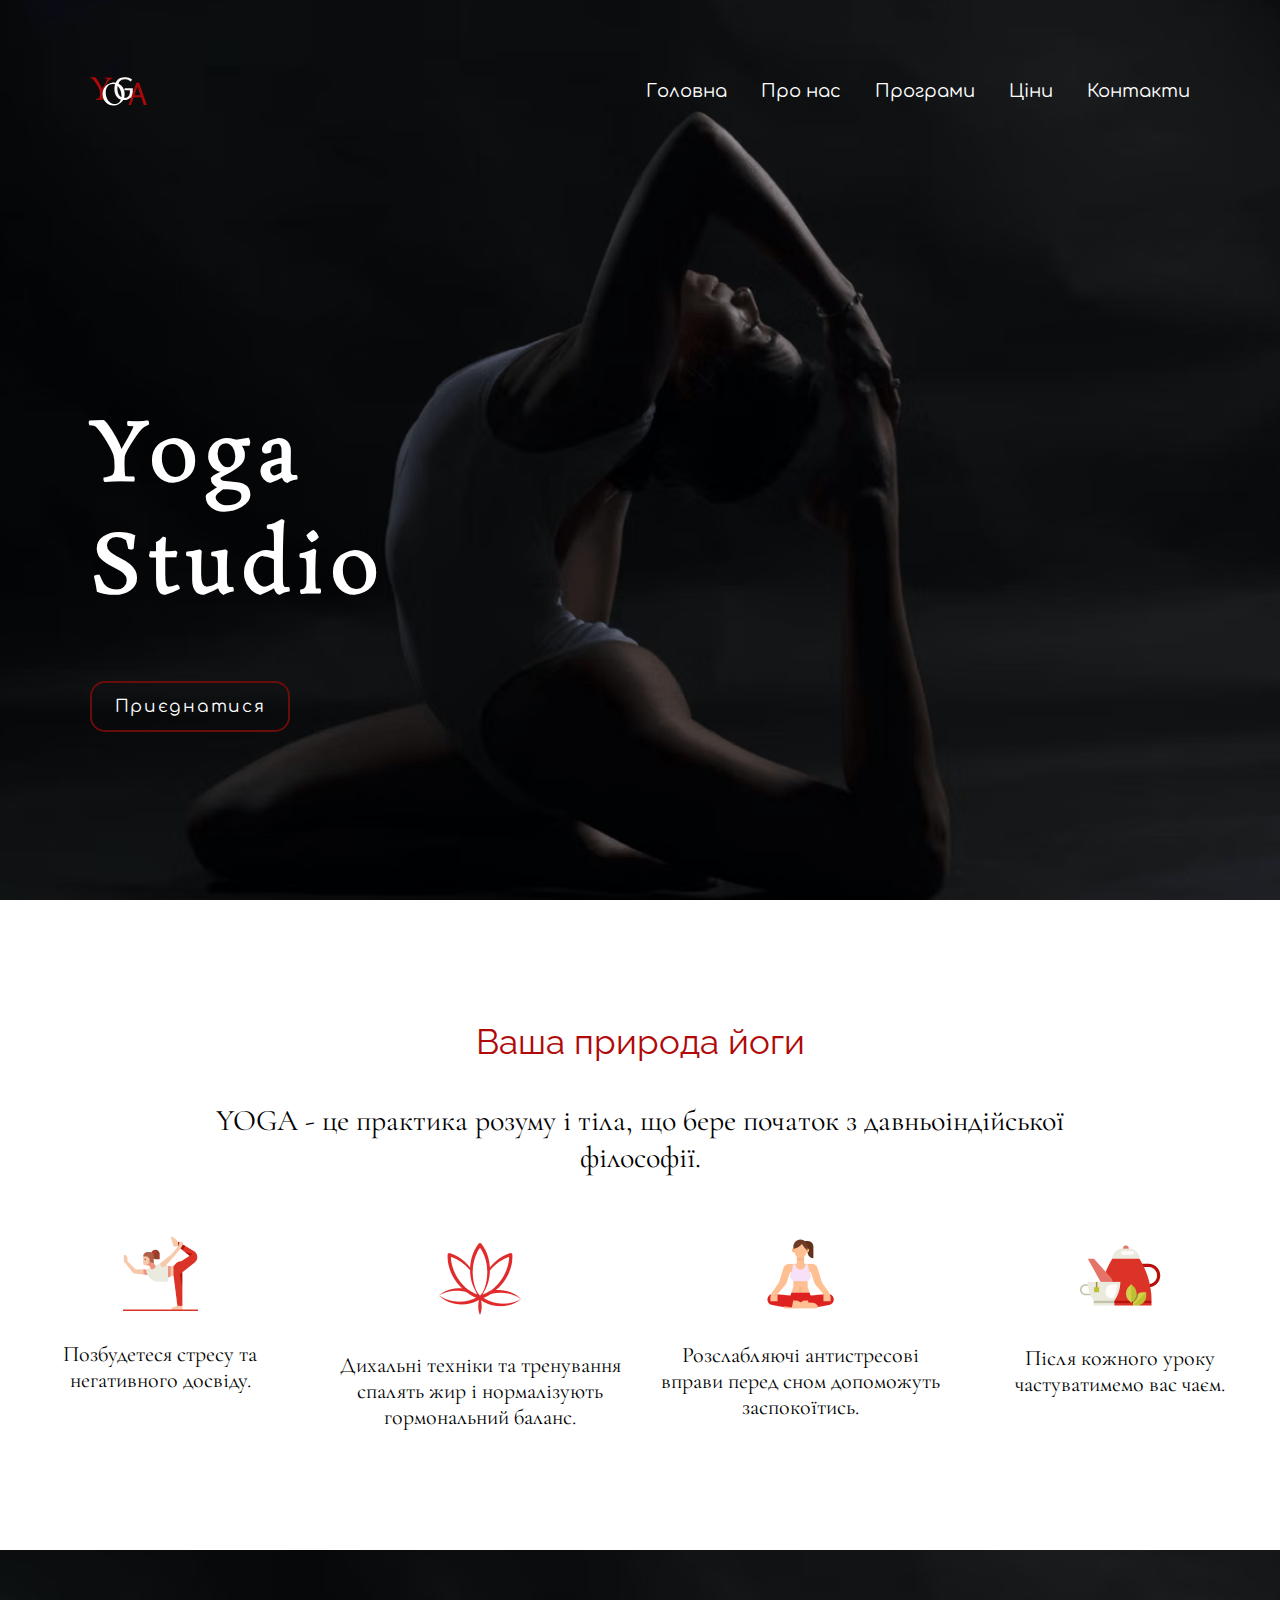
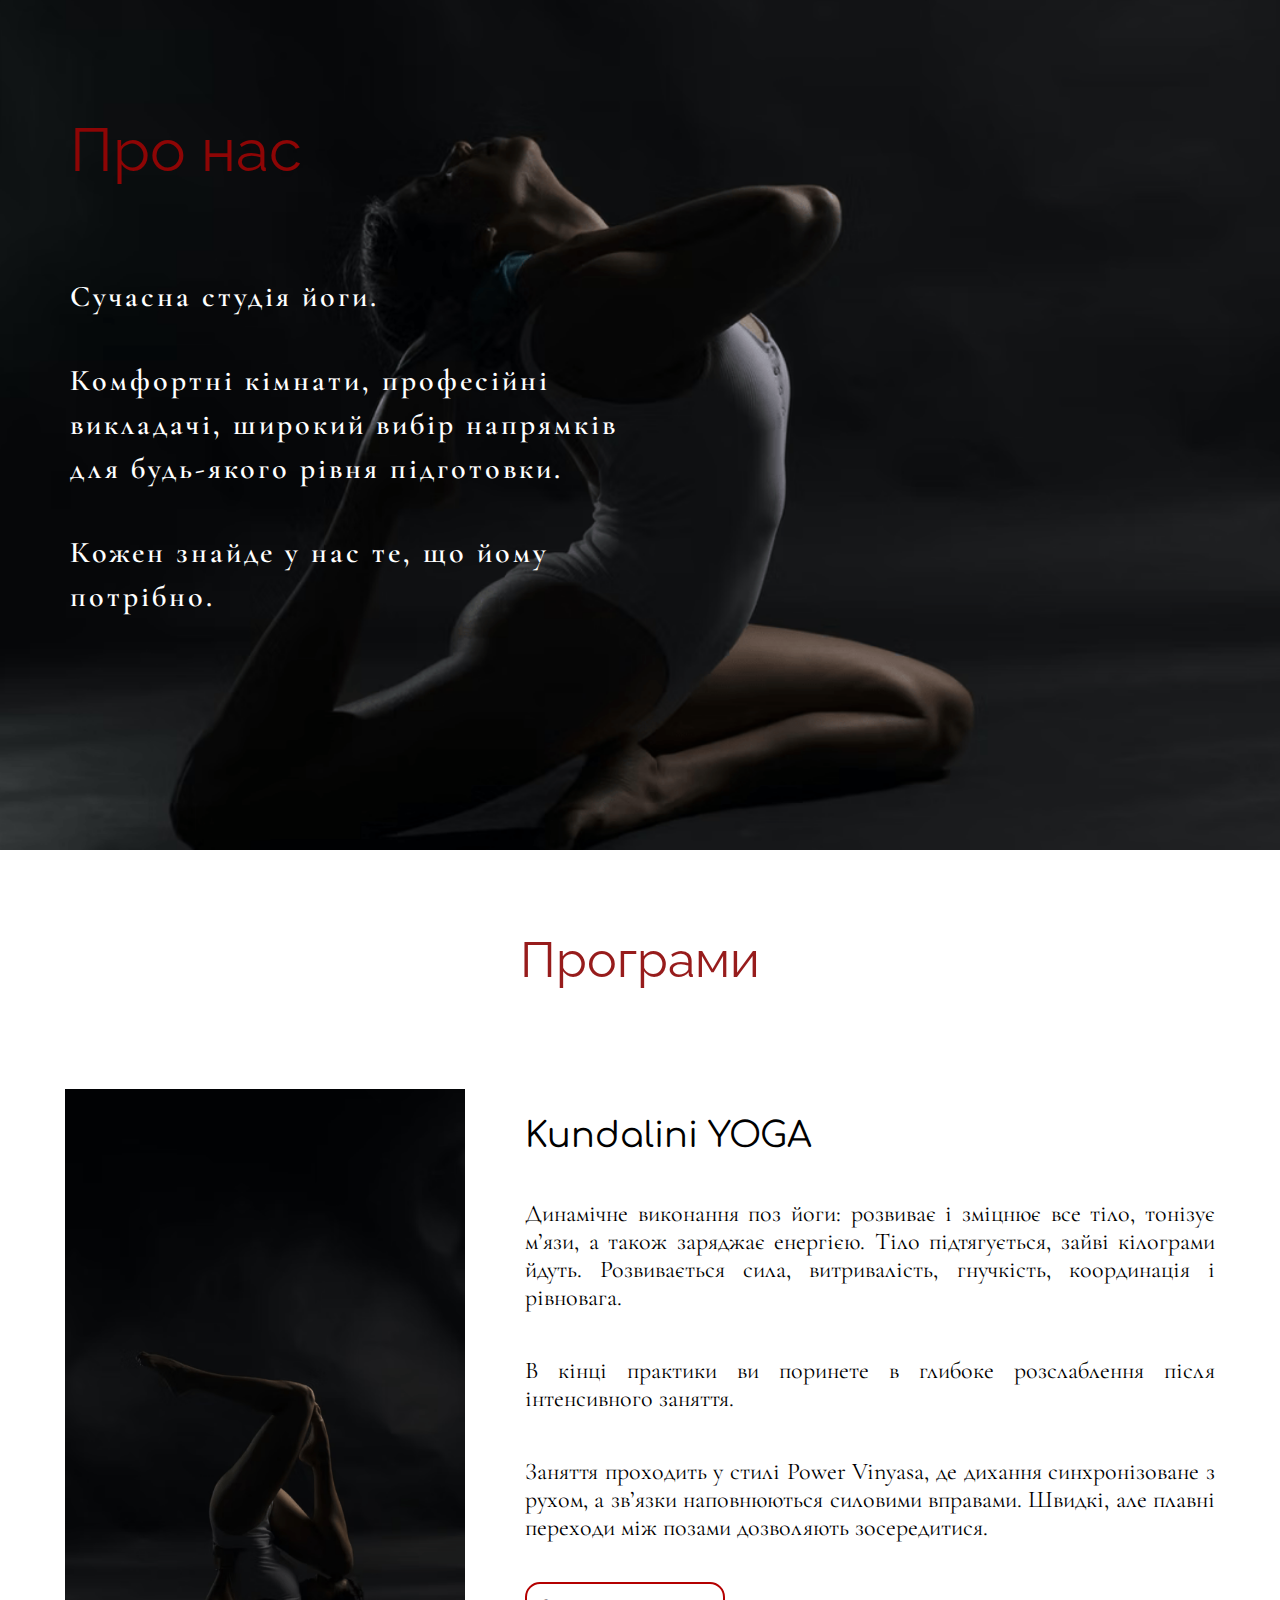
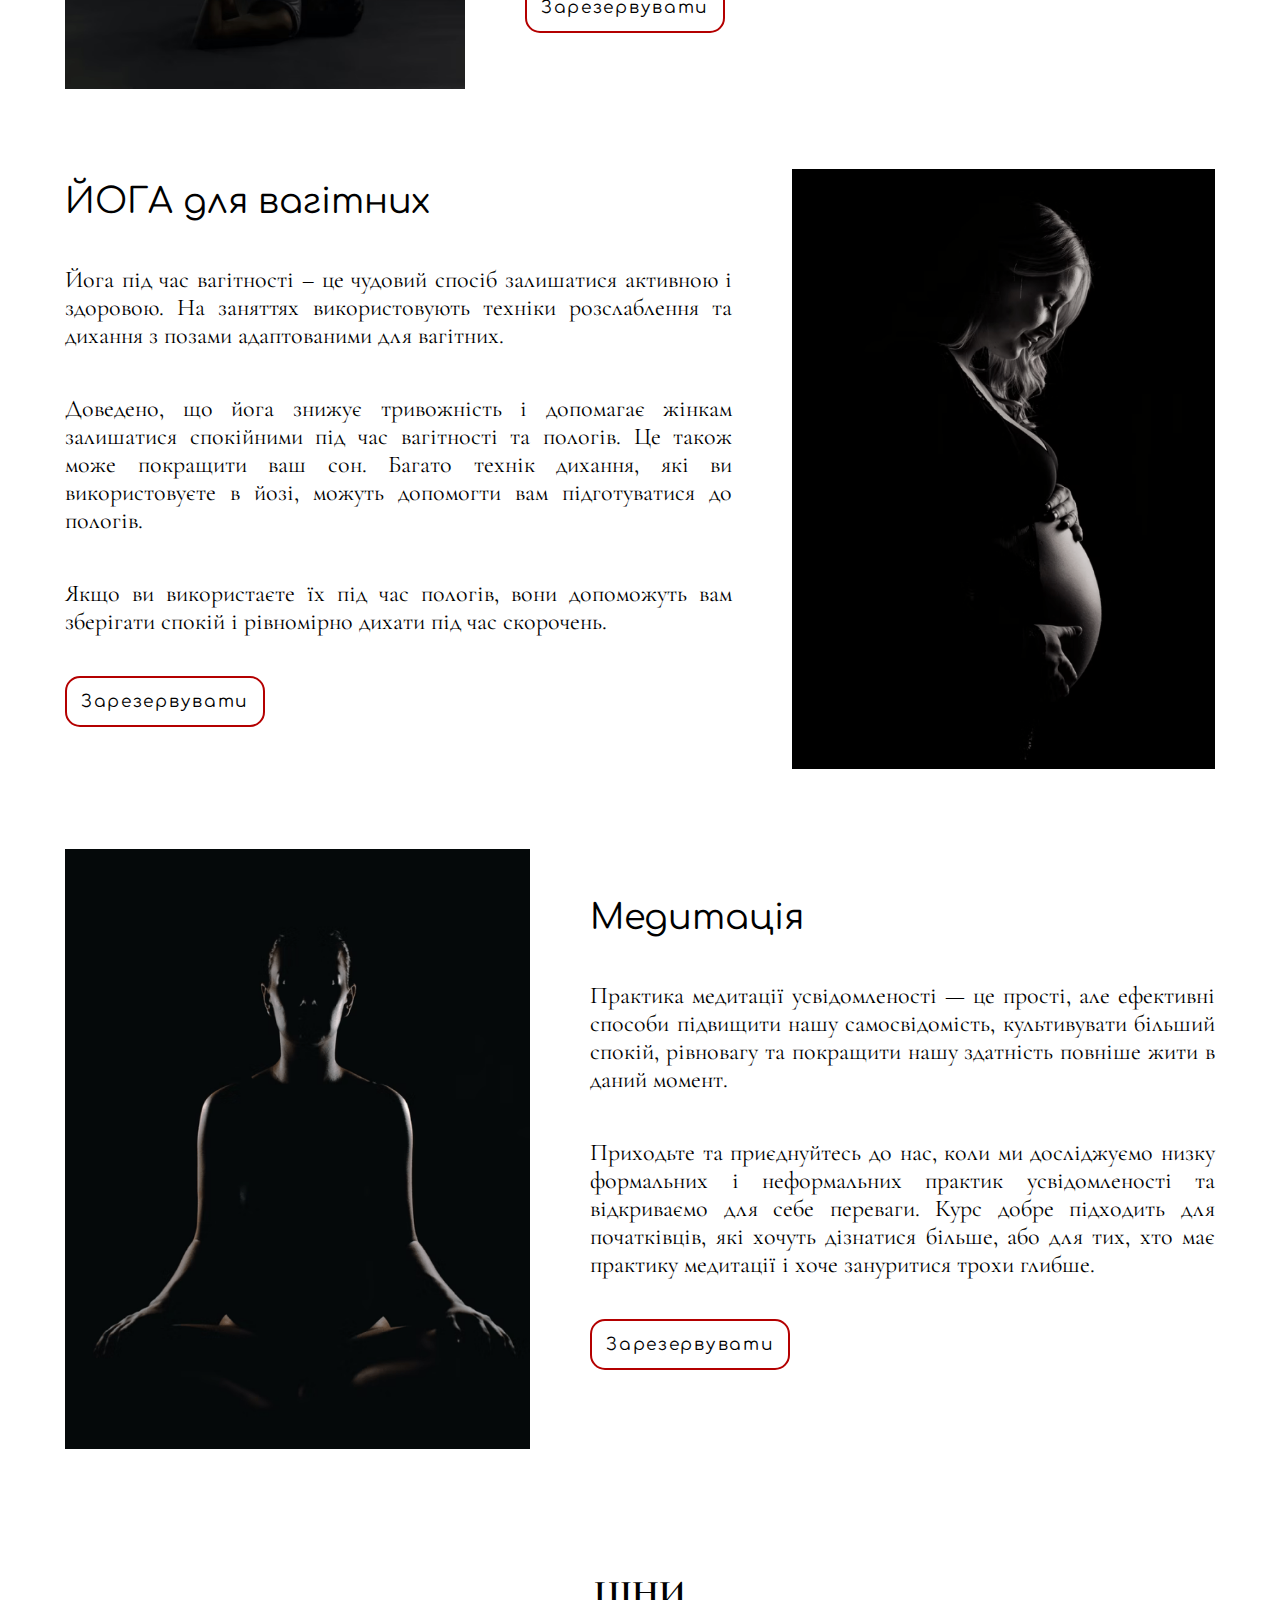
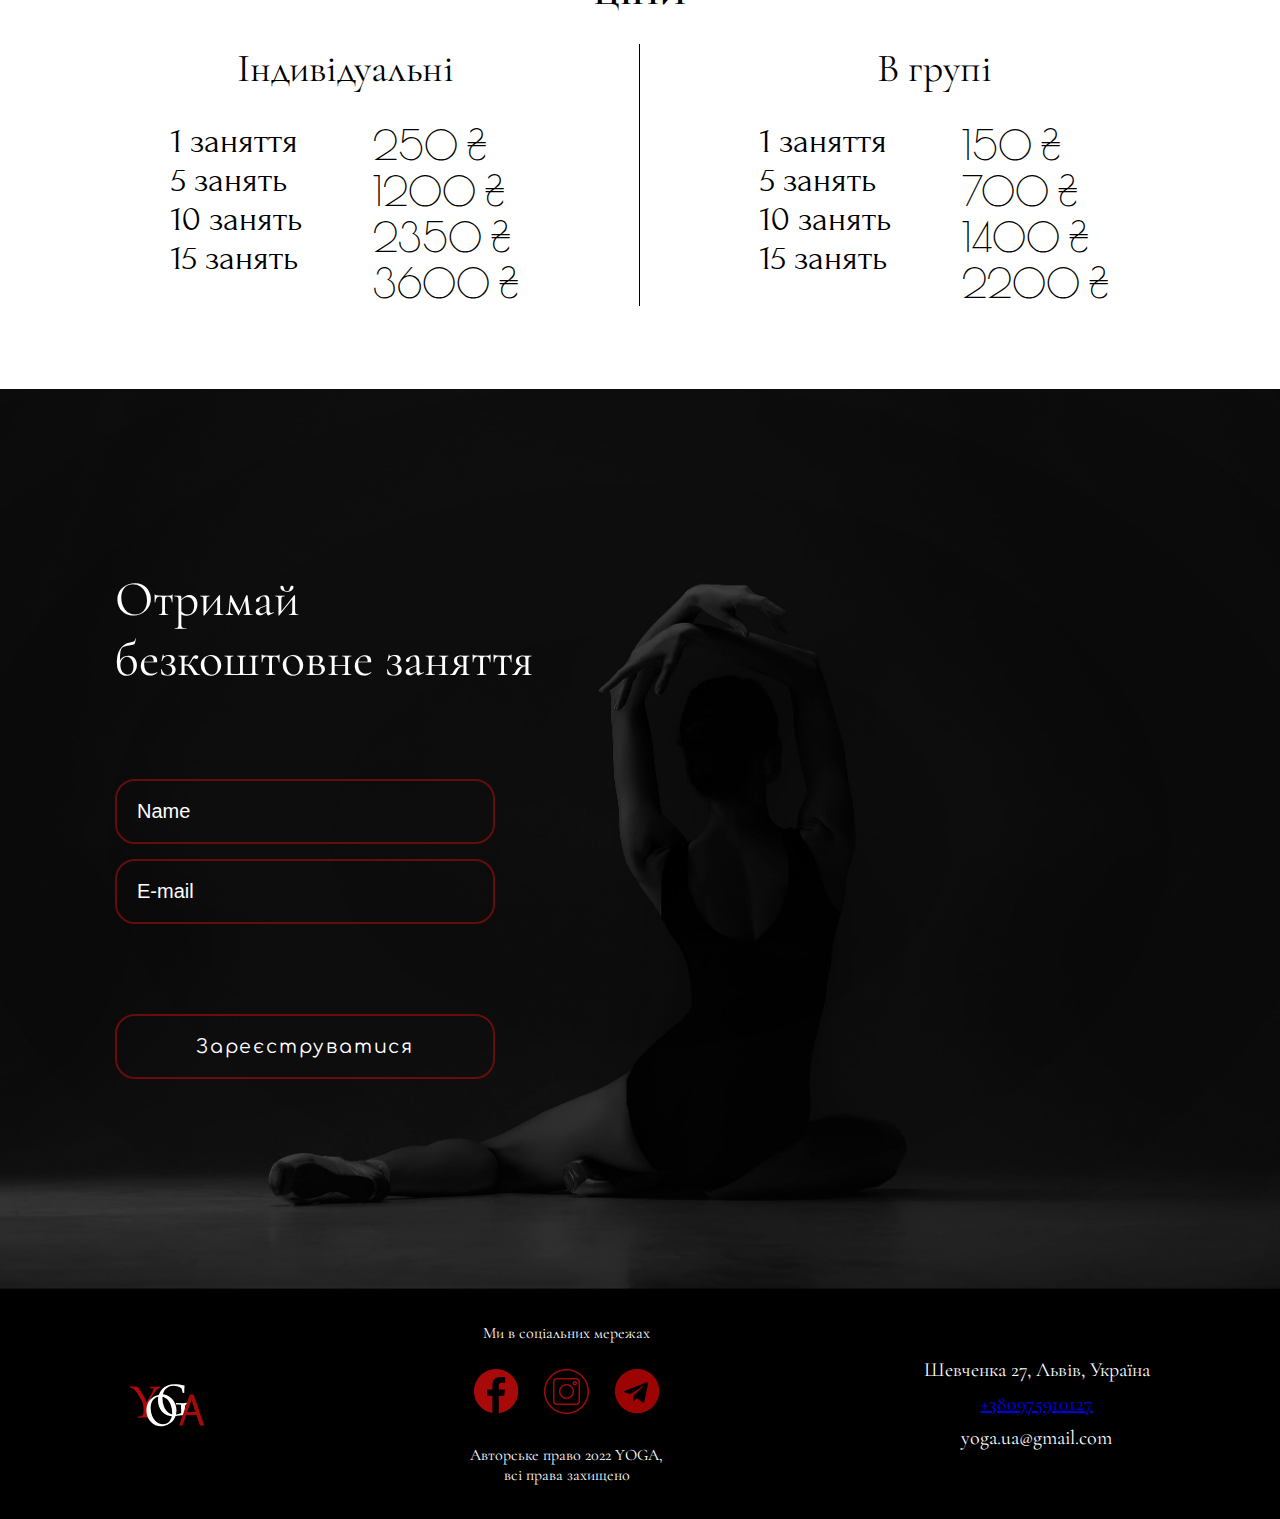
<file: index.html>
<!doctype html>
<html lang="uk">
<head>
    <meta charset="UTF-8">
    <meta name="viewport"
          content="width=device-width, user-scalable=no, initial-scale=1.0, maximum-scale=1.0, minimum-scale=1.0">
    <meta http-equiv="X-UA-Compatible" content="ie=edge">
    <link rel="preconnect" href="https://fonts.googleapis.com">
    <link rel="preconnect" href="https://fonts.gstatic.com" crossorigin>
    <link href="https://fonts.googleapis.com/css2?family=Comfortaa&family=Poiret+One&family=Forum&family=Cormorant+Garamond&family=Raleway:wght@400;500&family=Rosarivo&display=swap"
          rel="stylesheet">
    <title>Yoga studio</title>
    <meta name="description" content="Ми сучасна студія йоги.Кожен знайде у нас те, що йому потрібно. Заняття для початківців та просунутих йогів, безліч практик: кундаліні, йога для вагітних, медитації та багато іншого.">
    <meta property="og:title" content="Yoga Studio">
    <meta property="og:image" content="images/first-bg.png">
    <meta property="og:type" content="WebSite" />
    <meta property="og:url" content="https://miahavryliv.github.io/yoga-studio/" />
    <meta name="author" content="Solomia Havryliv"/>
    <meta name="copyright" content="Студія йоги"/>


    <link rel="apple-touch-icon" sizes="180x180" href="apple-touch-icon.png">
    <link rel="icon" type="image/png" sizes="32x32" href="favicon-32x32.png">
    <link rel="icon" type="image/png" sizes="16x16" href="favicon-16x16.png">
    <link rel="manifest" href="site.webmanifest">

    <link rel="stylesheet" href="css/main.css">
   
    
</head>


<body>    
    
<!-- Перша сторінка -->

<!-- бургер меню
 -->
<div class="first_page" id="first_page">
    <header class="first_header">
        <label for="hamburger-menu" class="menu_label"><span class="burger"></span></label>
        <input type="checkbox" id="hamburger-menu">
        <div class="burger_menu" id="burger_menu">
            <a href="#first_page" class="h_link">Головна</a>
            <a href="#about_us" class="h_link">Про нас</a>
            <a href="#programs" class="h_link">Програми</a>
            <a href="#prices" class="h_link">Ціни</a>
            <a href="#contacts" class="h_link">Контакти</a>
        </div>

<!-- звичайне меню -->

        <img src="images/logo.svg" alt="logo" class="logo">
        <div class="header_links">
            <a href="#first_page" class="h_link">Головна</a>
            <a href="#about_us" class="h_link">Про нас</a>
            <a href="#programs" class="h_link">Програми</a>
            <a href="#prices" class="h_link">Ціни</a>
            <a href="#contacts" class="h_link">Контакти</a>
        </div>
    </header>

<!-- заголовок і кнопка -->

    <div class="first_content">
        <div class="first_title">
            <h1>Yoga<br>
            Studio</h1>
        </div>
        <div class="join_btn">
            <a href="#signup">Приєднатися</a>
        </div>
    </div>
</div>

<!-- мейн: перша сторінка -->

<section>

<div class="yoga_nature">
    <div class="nature_title">
        Ваша природа йоги
    </div>
    <div class="nature_subtitle">
        YOGA - це практика розуму і тіла, що
        бере початок з давньоіндійської філософії.
    </div>
    <div class="nature_wrapper">
        <div class="nature_subWrap">
            <div class="nature_block nature_block1">
                <img src="images/nature1.png" alt="yoga">
                <div class="nature_text">
                    Позбудетеся стресу та негативного досвіду.
                </div>
            </div>
            <div class="nature_block nature_block2">
                <img src="images/nature2.png" alt="yoga">
                <div class="nature_text">
                    Дихальні техніки та тренування спалять жир і
                    нормалізують гормональний баланс.
                </div>
            </div>
        </div>
        <div class="nature_subWrap">
            <div class="nature_block nature_block3">
                <img src="images/nature3.png" alt="yoga">
                <div class="nature_text">
                    Розслабляючі антистресові вправи
                    перед сном допоможуть заспокоїтись.
                </div>
            </div>
            <div class="nature_block nature_block4">
                <img src="images/nature4.png" alt="yoga">
                <div class="nature_text">
                    Після кожного уроку частуватимемо вас чаєм.
                </div>
            </div>
        </div>
    </div>
</div>

</section>

<!-- мейн: друга сторінкa -->

<section>

<div class="about_us" id="about_us">
    <div class="about_title">
        Про нас
    </div>
    <div class="about_text">
        <p>
            Сучасна студія йоги.
        </p>
        <p>
            Комфортні кімнати, професійні викладачі,
            широкий вибір напрямків для будь-якого
            рівня підготовки.
        </p>
        <p>
            Кожен знайде у нас те, що йому потрібно.
        </p>
    </div>
</div>

</section>

<!-- мейн: 3,4,5 сторінкu -->

<section>

<div class="programs" id="programs">
    <div class="programs_title">
        Програми
    </div>

<!-- перший блок: Kundalini YOGA -->

    <div class="program_block">
        <img src="images/program_1.png" alt="program" class="program_img">
        <img src="images/program_1_adaptive.png" loading="lazy" title="Kundalini YOGA" alt="поза йоги" class="program_img_adaptive">
        <div class="program_content">
            <h4>
                Kundalini YOGA
            </h4>
            <p>
                Динамічне виконання поз йоги: розвиває і зміцнює все тіло,
                тонізує м’язи, а також заряджає енергією.
                Тіло підтягується, зайві кілограми йдуть.
                Розвивається сила, витривалість, гнучкість,
                координація і рівновага.
            </p>
            <p>
                В кінці практики ви поринете
                в глибоке розслаблення після інтенсивного заняття.
            </p>
            <p>
                Заняття проходить у стилі Power Vinyasa,
                де дихання синхронізоване з рухом,
                а зв’язки наповнюються силовими вправами.
                Швидкі, але плавні переходи між позами дозволяють
                зосередитися.
            </p>
            <div class="program_button">
                <a href="#signup">Зарезервувати</a>
            </div>
        </div>
    </div>

<!-- другий блок:  ЙОГА для вагітних -->

    <div class="program_block">
        <img src="images/program_2_adaptive.png" loading="lazy" title="ЙОГА для вагітних" alt="Вагітна жінка" class="program_img_adaptive" >
        <div class="program_content">
            <h4>
                ЙОГА для вагітних
            </h4>
            <p>
                Йога під час вагітності – це чудовий спосіб
                залишатися активною і здоровою. На заняттях
                використовують техніки розслаблення та дихання з
                позами адаптованими для вагітних.
            </p>
            <p>
                Доведено, що йога знижує тривожність і
                допомагає жінкам залишатися спокійними
                під час вагітності та пологів. Це також може
                покращити ваш сон. Багато технік дихання,
                які ви використовуєте в йозі, можуть допомогти
                вам підготуватися до пологів.

            </p>
            <p>
                Якщо ви використаєте їх під час пологів,
                вони допоможуть вам зберігати спокій і
                рівномірно дихати під час скорочень.
            </p>
            <div class="program_button">
                <a href="#signup">Зарезервувати</a>
            </div>
        </div>
        <img src="images/program_2.png" alt="program" class="program_img">
    </div>

<!-- третій блок:  Медитація -->

    <div class="program_block">
        <img src="images/program_3.png" alt="program" class="program_img">
        <img src="images/program_3_adaptive.png" loading="lazy" title="Медитація" alt="Поза лотос" class="program_img_adaptive">
        <div class="program_content">
                <h4>Медитація</h4>
            <p>
                Практика медитації усвідомленості — це прості,
                але ефективні способи підвищити нашу самосвідомість,
                культивувати більший спокій, рівновагу та покращити нашу
                здатність повніше жити в даний момент.
            </p>
            <p>
                Приходьте та приєднуйтесь до нас, коли ми досліджуємо
                низку формальних і неформальних практик усвідомленості та
                відкриваємо для себе переваги. Курс добре підходить для
                початківців, які хочуть дізнатися більше, або для тих, хто
                має практику медитації і хоче зануритися трохи глибше.
            </p>
            <div class="program_button">
                <a href="#signup">Зарезервувати</a>
            </div>
        </div>
    </div>
</div>

</section>

<!-- мейн: шоста сторінка -->

<section>

<div class="prices" id="prices">
    <div class="prices_title">
        <h3>ЦІНИ</h3>
    </div>
    <div class="prices_content">
        <div class="prices_block">
            <div class="prices_block_title">
                Індивідуальні
            </div>
            <div class="prices_block_inner">
                <div class="prices_col_1">
                    <h4>1 заняття</h4>
                    <h4>5 занять</h4>
                    <h4>10 занять</h4>
                    <h4>15 занять</h4>
                </div>
                <div class="prices_col_2">
                    <h4>250 ₴</h4>
                    <h4>1200 ₴</h4>
                    <h4>2350 ₴</h4>
                    <h4>3600 ₴</h4>
                </div>
            </div>
        </div>
        <div class="prices_border"></div>
        <div class="prices_block">
            <div class="prices_block_title">
                В групі
            </div>
            <div class="prices_block_inner">
                <div class="prices_col_1">
                    <h4>1 заняття</h4>
                    <h4>5 занять</h4>
                    <h4>10 занять</h4>
                    <h4>15 занять</h4>
                </div>
                <div class="prices_col_2">
                    <h4>150 ₴</h4>
                    <h4>700 ₴</h4>
                    <h4>1400 ₴</h4>
                    <h4>2200 ₴</h4>
                </div>
            </div>
        </div>
    </div>
</div>

</section>

<!-- мейн: сьома сторінка -->

<section id="signup">

<div class="get_free">
    <div class="free_title">
        Отримай<br>безкоштовне заняття
    </div>
    <div class="free_forms">
        <label>
            <input type="text" class="free_input" placeholder="Name">
        </label>
        <label>
            <input type="text" class="free_input" placeholder="E-mail">
        </label>
    </div>
    <div class="free_button">
        <a href="#">Зареєструватися</a>
    </div>
</div>

</section>

<!-- футер -->

<footer class="main_footer" id="contacts">
    <img src="images/footer_logo.svg" alt="logo" class="footer_logo">
    <div class="contacts">
        <h4>Ми в соціальних мережах</h4>
        <div class="social_block">
            <a href="https://www.facebook.com/" rel="nofollow" target="_blank"><img src="images/facebook.png" alt="facebook"></a>
            <a href="https://www.instagram.com/" rel="nofollow" target="_blank"><img src="images/instagram.png" alt="instagram"></a>
            <a href="https://web.telegram.org/k/" rel="nofollow" target="_blank"><img src="images/telegram.png" alt="telegram"></a>
        </div>
        <p>
            Авторське право 2022 YOGA, <br>
            всі права захищено
        </p>
    </div>
    <div class="footer_border"></div>
    <div class="address">
        <img src="images/footer_logo.svg" alt="logo" class="address_logo">
        <h4>Шевченка 27, Львів, Україна</h4>
        <h4><a href="+380975910127">+380975910127</a></h4>
        <h4>yoga.ua@gmail.com</h4>
    </div>
</footer>

</body>
</html>
</file>
<file: css/main.css>
* {
    margin: 0;
    padding: 0;
    box-sizing: border-box;
}

/*плавний перехід*/

* {
    scroll-behavior: smooth;}

h1, h2, h3, h4 {
    margin: 0;
}

html {
    scroll-behavior: smooth;
}


/*
font-family: 'Comfortaa', cursive;
font-family: 'Cormorant Garamond', serif;
font-family: 'Rosavio', sans-serif;
*/

body {
    font-family: 'Comfortaa', sans-serif;
}

/* First page */

/*фонове фото*/

.first_page {
    height: 100vh;
    width: 100%;
    background: url("../images/first-bg.png") center top / cover;
    padding: 70px 90px;
}

/*логотип*/

.logo {
    width: 60px;
}

/*бургер меню*/

.burger {
    display: none;
    width: 50px;
    height: 3px;
    background-color: #fff;
    position: relative;
    cursor: pointer;
}

.burger::before,
.burger::after {
    content: "";
    position: absolute;
    width: 50px;
    height: 3px;
    background-color: #fff;
}

.burger::before {
    top: -16px;
}

.burger::after {
    top: 16px;
}

/*Задаємо стилі для нашого меню.*/

.burger_menu {
    position: absolute;
    width: 250px;
    top: 0;
    left: 0;
    padding: 150px 30px 30px;
    background-color: #690C0C;
    display: none;
    flex-direction: column;
    row-gap: 15px;
    transition: all .2s linear;
}

/*положення елемента на нижчестоящих елементів*/

.menu_label{
    position: relative;
    z-index: 3;
}

/*активація чекбокса*/

#hamburger-menu,
.menu_label{
    display: none;
}

#hamburger-menu:checked ~ .burger_menu {
    display: flex;
}


.first_header {
    width: 100%;
    display: flex;
    align-items: center;
    justify-content: space-between;
}

/*меню звичайне*/

.header_links {
    display: flex;
    column-gap: 34px;
}

 /*стилі для пунктів меню*/

.h_link {
    text-decoration: none;
    font-size: 18px;
    color: white;
    transition: all 0.2s linear;
}

.h_link:hover {
    color: #B00909;
}

.first_content {
    margin-top: 100px;
    row-gap: 60px;
    display: flex;
    flex-direction: column;

}

/*заголовок*/

.first_title h1 {
    font-family: 'Rosarivo', sans-serif;
    font-size: 80px;
    color: white;
    letter-spacing: 0.1em;
    padding-top: 190px;
}

/*кнопка*/

.join_btn a {
    text-decoration: none;
    display: inline-block;
    color: #fff;
    font-weight: 30px;
    padding: 14px 0;
    border-radius: 15px;

    margin-bottom: 30px;
    font-family: 'Comfortaa', cursive;
    width: 200px;
    text-align: center;
    
    
    border: 2px solid #690C0C;
    margin-top: -5px;
    letter-spacing: 0.1em;
    font-size: 17px;
    cursor: pointer;
    width: 200px;


    /*font-size: 20px;
    width: fit-content;
    color: white;
    padding: 12px 17px;
    border: 2px solid #690C0C;
    border-radius: 20px;
    cursor: pointer;
    transition: all 0.2s linear;*/
}

.join_btn a:hover {
    background-color: #690C0C;
}


/*мейн: перша сторінка*/

/* Yoga nature */

.yoga_nature {
    width: 100%;
    height: 650px;
    display: flex;
    flex-direction: column;
    align-items: center;
    justify-content: center;
    row-gap: 40px;
}

.nature_title {
    font-family: 'Raleway', sans-serif;
    font-size: 35px;
    color: #B00909;
}

.nature_subtitle {
    font-family: 'Cormorant Garamond', serif;
    font-size: 30px;
    width: 70%;
    text-align: center;
}

/*флекси 4 фото і 4 підписи*/

.nature_wrapper,
.nature_subWrap {
    display: flex;
    align-items: flex-start;
    column-gap: 50px;
    padding-top: 10px;
}


.nature_block {
    width: 300px;
    display: flex;
    flex-direction: column;
    align-items: center;
    row-gap: 30px;
}

.nature_text {
    font-family: 'Cormorant Garamond', serif;
    font-size: 22px;
    text-align: center;
}


/*мейн: друга сторінкa*/

/* About us */

/*фонове фото*/

.about_us {
    width: 100%;
    height: 100vh;
    background: url("../images/about-us-bg.png") center top / cover;
    padding: 165px 70px;
    display: flex;
    flex-direction: column;
    row-gap: 90px;
}

/*заголовок*/

.about_title {
    font-size: 60px;
    color: #8D0505;
    font-family: 'Raleway', sans-serif;
}

/*опис*/

.about_text {
    display: flex;
    flex-direction: column;
    row-gap: 40px;
    width: 50%;
}


.about_text p {
    letter-spacing: 0.1em;
    font-family: 'Cormorant Garamond', serif;
    font-weight: 600;
    font-size: 30px;
    line-height: 44px;
    color: white;
}



/*мейн: 3,4,5 сторінкu*/

/* Programs */


/*заголовок*/

.programs {
    width: 100%;
    display: flex;
    flex-direction: column;
    align-items: center;
    padding: 80px 0 0 0;
}

.programs_title {
    font-size: 50px;
    color: rgba(141, 5, 5, 0.91);
    font-family: 'Raleway', sans-serif;
    margin-bottom: 60px;
}

/*перший блок: Kundalini YOGA*/

.program_block {
    width: 100%;
    display: flex;
    align-items: center;
    column-gap: 60px;
    padding: 40px 65px;
}

.program_content {
    display: flex;
    flex-direction: column;
    row-gap: 45px;
}

/* Kundalini YOGA*/

.program_content h4 {
    font-size: 35px;
    font-weight: 400;
}

/*опис*/

.program_content p {
    font-family: 'Cormorant Garamond', serif;
    font-size: 25px;
    line-height: 42px;
    text-align: justify;
}

.program_button a {
    text-decoration: none;
    display: inline-block;
    color: #000000;
    font-weight: 30px;
    padding: 14px 0;
    border-radius: 15px;

    margin-bottom: 30px;
    font-family: 'Comfortaa', cursive;
    width: 200px;
    text-align: center;
    
    
    border: 2px solid #B40000;
    margin-top: -5px;
    letter-spacing: 0.1em;
    font-size: 17px;
    cursor: pointer;
    width: 200px;

    transition: all 0.2s linear;
}

.program_button a:hover {
    background-color: #B40000;
}


.program_img_adaptive {
    display: none;
}


/*мейн: шоста сторінка*/

/* Prices */

.prices {
    width: 100%;
    height: 500px;
    display: flex;
    flex-direction: column;
    align-items: center;
    justify-content: center;
}


/*заголовок: ціни*/

.prices_title {
    font-family: 'Cormorant Garamond', serif;
    font-size: 30px;
    margin-bottom: 30px;
}

/*підзаголовоки*/

.prices_block_title {
    font-family: 'Cormorant Garamond', serif;
    font-size: 40px;
}

.prices_content {
    display: flex;
    align-items: center;
    column-gap: 120px;
}

.prices_block {
    display: flex;
    flex-direction: column;
    align-items: center;
    row-gap: 30px;
}

/*лінія*/

.prices_block_inner {
    display: flex;
    column-gap: 70px;
}

.prices_col_1 h4 {
    font-family: 'Forum', cursive;
    font-weight: 400;
    font-size: 35px;
}

.prices_col_2 h4 {
    font-family: 'Poiret One', cursive;
    font-weight: 400;
    font-size: 40px;
}

.prices_border {
    height: 100%;
    width: 1px;
    background-color: black;
}


/*мейн: сьома сторінка*/

/* Get free training */

/*фонове фото*/

.get_free {
    height: 100vh;
    background: url("../images/get_free.jpg") center center / cover;
    display: flex;
    flex-direction: column;
    justify-content: center;
    row-gap: 90px;
    padding-left: 115px;
}

/*заголовок*/

.free_title {
    font-family: 'Cormorant Garamond', serif;
    font-size: 50px;
    color: white;
}

/*форма*/

.free_forms {
    display: flex;
    flex-direction: column;
    row-gap: 15px;
}

.free_input {
    width: 380px;
    height: 65px;
    border: 2px solid rgba(105, 12, 12, 0.96);
    border-radius: 20px;
    background: none;
    outline: none;
    font-size: 20px;
    color: white;
    padding: 0 20px;
}

.free_input::placeholder {
    color: white;
}


.free_button a{
    width: 380px;
    height: 65px;
    text-decoration: none;
    display: inline-block;
    cursor: pointer;
    border-radius: 20px;
    font-size: 19px;
    color: #fff;
    font-weight: 30px;
    padding: 20px 0;
    justify-content: center;
    margin-bottom: 30px;
    font-family: 'Comfortaa', cursive;
    text-align: center;
    border: 2px solid #690C0C;
    letter-spacing: 0.1em;
}

.free_button a:hover {
    background-color: #690C0C;
}

/* Footer */

.main_footer {
    width: 100%;
    height: 230px;
    font-family: 'Cormorant Garamond', serif;
    background-color: black;
    display: flex;
    align-items: center;
    justify-content: space-around;
}

.footer_logo {
    width: 80px;
}

.contacts {
    display: flex;
    flex-direction: column;
    row-gap: 26px;
}

.contacts h4 {
    font-weight: 400;
    font-size: 16px;
    color: white;
    text-align: center;
}

.social_block {
    display: flex;
    align-items: center;
    justify-content: center;
    column-gap: 25px;
}

.contacts p {
    font-size: 16px;
    color: white;
    text-align: center;
}

.address {
    display: flex;
    flex-direction: column;
    align-items: center;
    row-gap: 10px;
    color: white;
}

.address h4 {
    font-size: 20px;
    font-weight: 400;
}

.footer_border {
    height: 80%;
    width: 1px;
    background-color: #fff;
    display: none;
}

.address_logo {
    height: 45px;
    display: none;
}

@media screen and (max-width: 1300px) {
    .nature_wrapper,
    .nature_subWrap {
        column-gap: 20px;
    }

    .program_content p {
        font-size: 24px;
        line-height: 28px;
    }
    .program_img {
        height: 600px;
    }

}

@media screen and (max-width: 1200px) {
    .nature_wrapper,
    .nature_subWrap {
        column-gap: 0;
    }

    .nature_subWrap {
        flex-direction: column;
    }

    .nature_block {
        justify-content: center;
        height: 240px;
        width: 400px;
        padding: 10px;
    }

    .nature_block1 {
        border-right: 0,5px solid black;
        border-bottom: 0,5px solid black;
    }

    .nature_block3 {
        border-left: 1px solid black;
        border-bottom: 1px solid black;
    }

    .nature_block2 {
        border-top: 1px solid black;
        border-right: 0,5px solid black;
    }

    .nature_block4 {
        border-top: 0,5px solid black;
        border-left: 1px solid black;
    }

    .yoga_nature {
        height: fit-content;
        padding: 40px 0;
    }

}

@media screen and (max-width: 1100px) {
      .prices_content {
        column-gap: 50px;
    }
}

@media screen and (max-width: 1000px) {
    .header_links {
        display: none;
    }

    .burger,
    .menu_label{
        display: block;
    }

    .about_text {
        width: 80%;
    }

    .program_block {
        flex-direction: column;
        align-items: center;
        row-gap: 30px;
    }

    .program_img {
        display: none;
    }

    .program_img_adaptive {
        display: block;
        width: 400px;
    }
}

@media screen and (max-width: 900px) {
    .prices_col_1 h4 {
        font-size: 34px;
    }

    .prices_col_2 h4 {
        font-size: 30px;
    }

    .prices_block_title {
        font-size: 36px;
    }

    .prices_title {
        font-size: 42px;
    }

    .prices {
        height: fit-content;
        padding: 30px 0;
    }

    .prices_border {
        height: 225px;
    }

    .prices_block_inner {
        align-items: center;
    }

    .main_footer {
        align-items: center;
        column-gap: 20px;
    }

    .footer_logo {
        display: none;
    }

    .footer_border,
    .address_logo {
        display: block;
    }

    .main_footer {
        flex-direction: row-reverse;
    }
}

@media screen and (max-width: 800px) {
    .nature_title {
        font-size: 32px;
    }

    .nature_subtitle {
        font-size: 24px;
        width: 80%;
    }

    .nature_block {
        width: 250px;
    }

    .nature_text {
        font-size: 18px;
    }

    .prices_block_inner {
        column-gap: 20px;
    }
}

@media screen and (max-width: 700px) {
    .about_text {
        width: 100%;
    }

    .prices_content {
        column-gap: 20px;
    }

    .get_free {
        padding: 30px;
        height: fit-content;
    }

    .social_block {
        column-gap: 15px;
    }

    .social_block img {
        height: 35px;
    }

    .address h4 {
        font-size: 20px;
    }
}

@media screen and (max-width: 600px) {
    .prices_block_title {
        font-size: 24px;
    }

    .prices_block {
        row-gap: 10px;
    }

    .prices_col_1 h4 {
        font-size: 24px;
    }

    .prices_col_2 h4 {
        font-size: 22px;
    }

    .prices_border {
        height: 150px;
    }

    .address,
    .contacts {
        width: 45%;
    }
    
  
}

@media screen and (max-width: 550px) {
    .address h4 {
        font-size: 14px;
    }

    .contacts h4 {
        font-size: 18px;
    }
}

@media screen and (max-width: 500px) {
    .first_page {
        padding: 30px 20px;
        height: fit-content;
    }

    .about_us {
        padding: 30px 20px;
        height: fit-content;
    }

    .about_title {
        font-size: 35px;
    }

    .about_text p {
        font-size: 20px;
    }

    .first_content {
        margin-top: 40px;
    }

    .first_title {
        font-size: 60px;
    }

    .nature_block {
        width: 200px;
    }

    .yoga_nature {
        row-gap: 20px;
    }

    .nature_block img {
        height: 35px;
    }

    .nature_text {
        font-size: 14px;
    }

    .nature_block {
        width: 150px;
        height: 200px;
    }

    .about_us {
        padding: 40px;
        row-gap: 40px;
    }

    .programs {
        padding-bottom: 0;
    }

    .program_content p {
        font-size: 18px;
        line-height: 20px;
    }

    .program_content h4 {
        font-size: 24px;
    }

    .program_content {
        row-gap: 20px;
    }

    .program_img_adaptive {
        width: 300px;
    }

    .programs_title {
        font-size: 34px;
        margin-bottom: 20px;
    }


    .prices_title {
        font-size: 22px;
        margin-bottom: 14px;
    }

    .prices_block_title {
        font-size: 18px;
    }


    .prices_col_1 h4 {
        font-size: 14px;
    }

    .prices_col_2 h4 {
        font-size: 13px;
    }

    .prices_border {
        height: 100px;
    }

    .get_free {
        row-gap: 60px;
    }

    .free_input,
    .free_button a{
        width: 230px;
        height: 26px;
        padding: 10px 10px;
        font-size: 16px;
        border-radius: 8px;
    }

    .free_title {
        font-size: 34px;
    }

    .burger,
    .burger::before,
    .burger::after {
        width: 30px;
    }

    .burger::before {
        top: -8px;
    }

    .burger::after {
        top: 8px;
    }

    .burger_menu{
        padding-top: 100px;
    }

    .free_input {
        font-size: 17px;
        width: 250px;
        height: 45px;
    }

    .free_button a{
        font-size: 17px;
        width: 250px;
        height: 45px;
    }

    .program_button a {
        font-size: 12px;
        width: 150px;
    }

}

@media screen and (max-width: 430px) {
    .footer_border {
        display: none;
    }

    .main_footer {
        flex-direction: column;
        height: fit-content;
        padding: 20px;
        row-gap: 30px;
    }

    .address,
    .contacts {
        width: fit-content;
    }

    .free_input {
        font-size: 14px;
        width: 220px;
        height: 35px;
    }

    .free_button a{
        font-size: 14px;
        width: 220px;
        height: 35px;
    }

    .address_logo {
    height: 30px;
    }

}

@media screen and (max-width: 400px) {
    .about_us {
        height: fit-content;
    }

    .about_text p {
        font-size: 24px;
        line-height: 28px;
    }

    .program_block {
        padding: 20px;
    }

    .program_img_adaptive {
        width: 200px;
    }

    .program_button a {
        font-size: 10px;
        padding: 8px 0;
        width: 120px;
    }

    .program_content p {
        font-size: 12px;
    }

    .address h4 {
        font-size: 10px;
    }

    .contacts h4 {
        font-size: 12px;
        text-align: center;
    }

    .social_block img {
        height: 25px;
    }

    
}


@media screen and (max-width: 350px) {
    
    .first_title h1 {
        font-size: 50px;
    }

    .join_btn a {
        font-size: 15px;
        padding: 10px 0;
        width: 150px;
    }

    .nature_title {
        font-size: 24px;
    }

    .nature_subtitle {
        font-size: 18px;
    }

    .free_title {
        font-size: 24px;
    }

    .about_title {
        font-size: 40px;
    }

    .about_text p {
        font-size: 20px;
    }

    .free_input {
        font-size: 12px;
        width: 200px;
        height: 35px;
    }

    .free_button a{
        font-size: 12px;
        width: 200px;
        height: 35px;
    }

}
</file>
